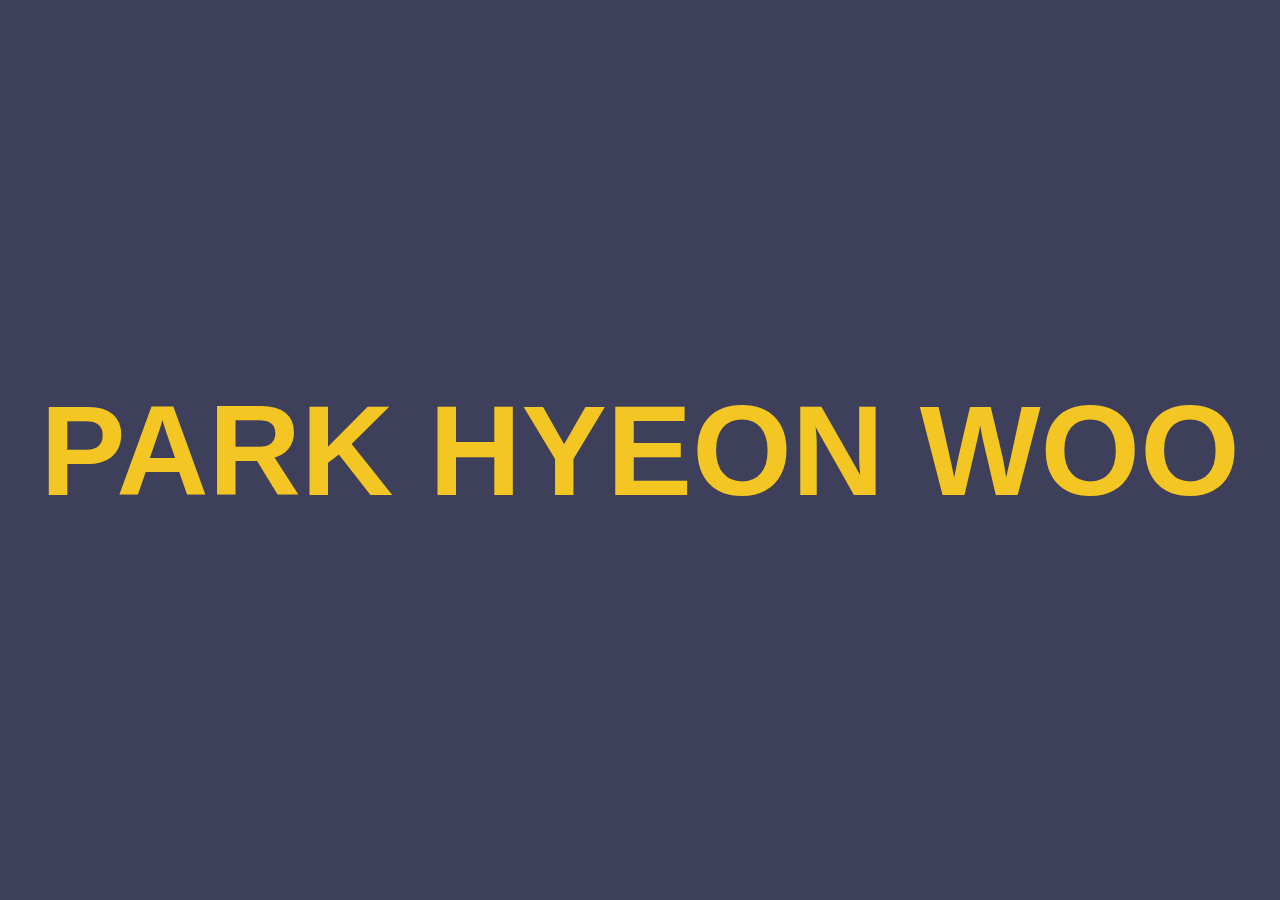
<file: index.html>
<!DOCTYPE html>
<html lang="en">
<head>
  <meta charset="UTF-8">
  <title>Portfolio</title>
  <link rel="stylesheet" href="style.css">
</head>
<body>
  <div class="container">
    <h1>
      <a href="main.html" target="_blank" class="name-link">
        PARK HYEON WOO
      </a>
    </h1>
  </div>
</body>
</html>
</file>
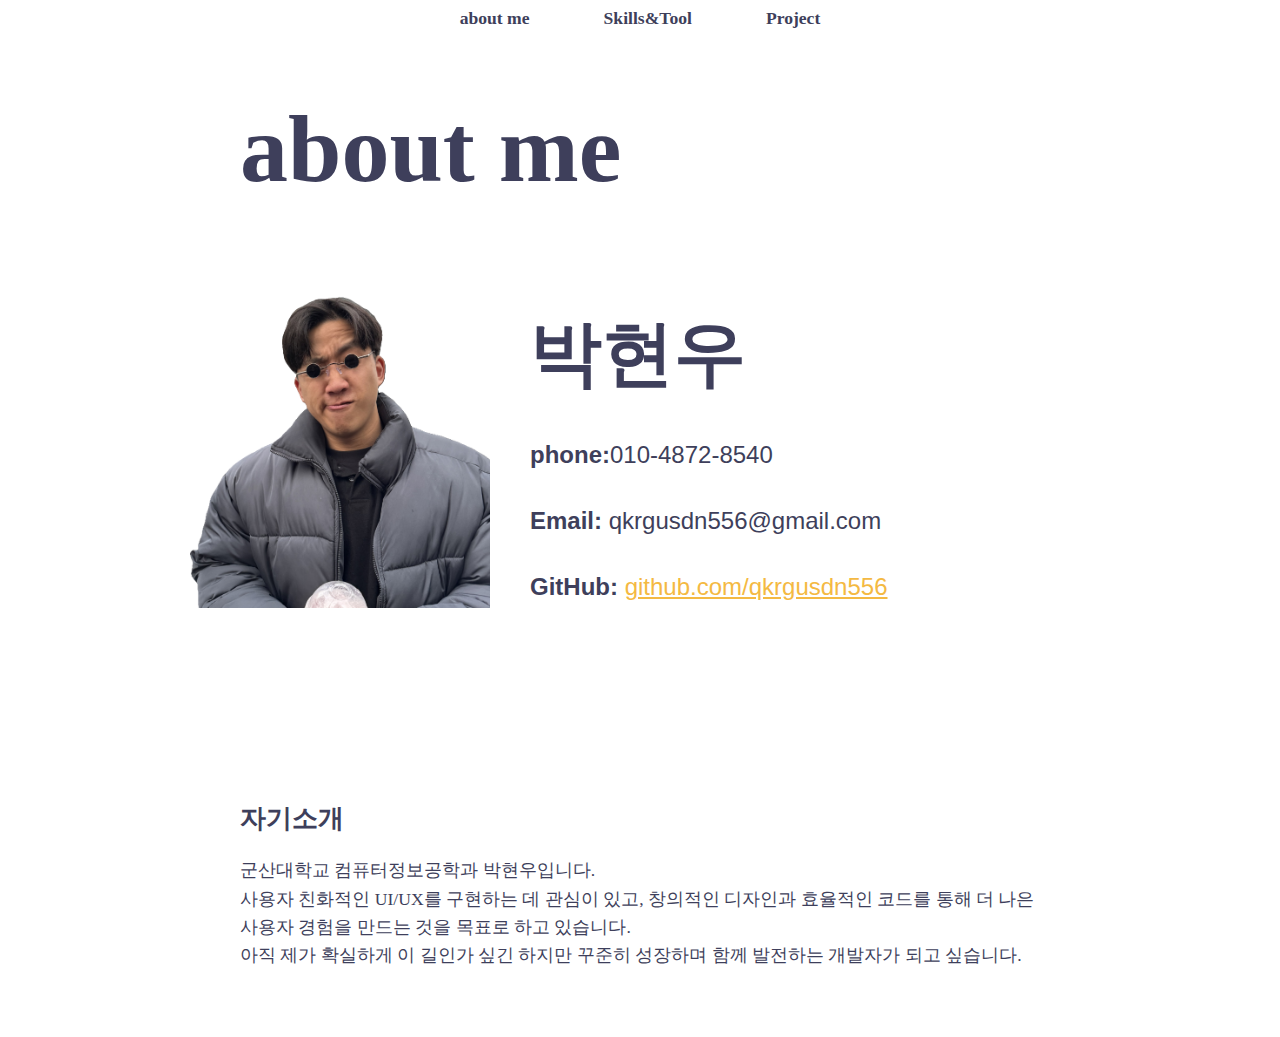
<file: main.html>
<!DOCTYPE html>
<html lang="kor">
<head>
  <meta charset="UTF-8">
  <title>About me</title>
  <link rel="stylesheet" href="main.css">
</head>
<body>
  <nav class="nav-bar">
    <a href="main.html">about me</a>
    <a href="skills.html">Skills&Tool</a>
    <a href="project.html">Project</a>
  </nav>
  <div class = "prof">
    <h1>about me</h1>
  </div>
 
  <div class="about-container">
    
    <div class="profile">
      <img src="mayface.png" alt="Profile Image">
      <div class="bio">
        <p> <span class="my-name">박현우</span></p>
        <p><strong>phone:</strong>010-4872-8540</p>
        <p><strong>Email:</strong> qkrgusdn556@gmail.com</p>
        <p><strong>GitHub:</strong> <a href="https://github.com/qkrgusdn556" target="_blank">github.com/qkrgusdn556</a></p>
        
      </div>
    </div>
  </div>

  <div class="intro">
  <h2>자기소개</h2>
  <p>
    군산대학교 컴퓨터정보공학과 박현우입니다.<br>
    사용자 친화적인 UI/UX를 구현하는 데 관심이 있고, 창의적인 디자인과 효율적인 코드를 통해 더 나은 사용자 경험을 만드는 것을 목표로 하고 있습니다.<br>
    아직 제가 확실하게 이 길인가 싶긴 하지만 꾸준히 성장하며 함께 발전하는 개발자가 되고 싶습니다.
  </p>
</div>

</body>
</html>
</file>
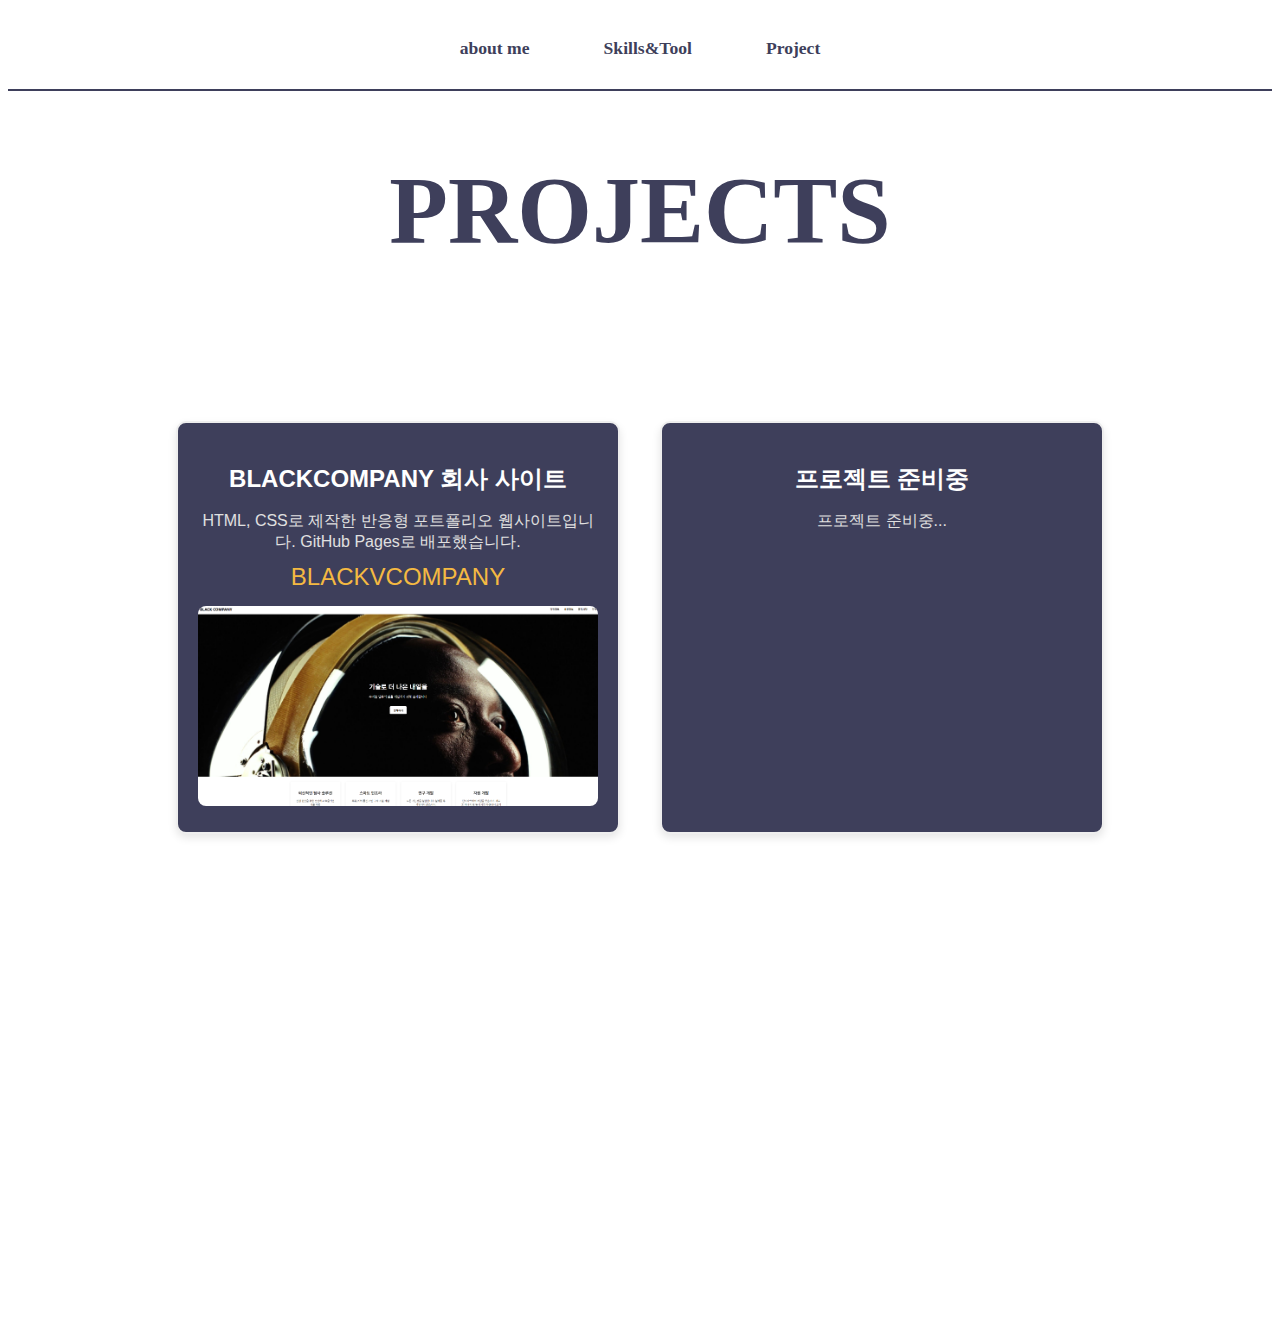
<file: project.html>
<!DOCTYPE html>
<html lang="en">
<head>
  <meta charset="UTF-8">
  <title>Projects</title>
  <link rel="stylesheet" href="project.css">
</head>
<body>
   <nav class="nav-bar">
    <a href="main.html">about me</a>
    <a href="skills.html">Skills&Tool</a>
    <a href="project.html">Project</a>
  </nav>
  
  <diiv class=" skill">
    <h1>PROJECTS</h1>
  </diiv>

  <div class="project-container">
    
    <div class="project-list">
      
      <div class="project-card">
        <h2>BLACKCOMPANY 회사 사이트</h2>
        <p>HTML, CSS로 제작한 반응형 포트폴리오 웹사이트입니다. GitHub Pages로 배포했습니다.</p>
        <a href="https://blackcompy.kro.kr/" target="BLACKVCOMPANY">BLACKVCOMPANY</a>
        <a href="https://blackcompy.kro.kr/" target="_blank">
        <img src="blackcompany.png" alt="Black Company 사이트 이미지">
        </a>
      </div>
       <div class="project-card">
        <h2>프로젝트 준비중</h2>
        <p>프로젝트 준비중...</p>
      </div>
      
    </div>
  </div>
</body>
</html>
</file>
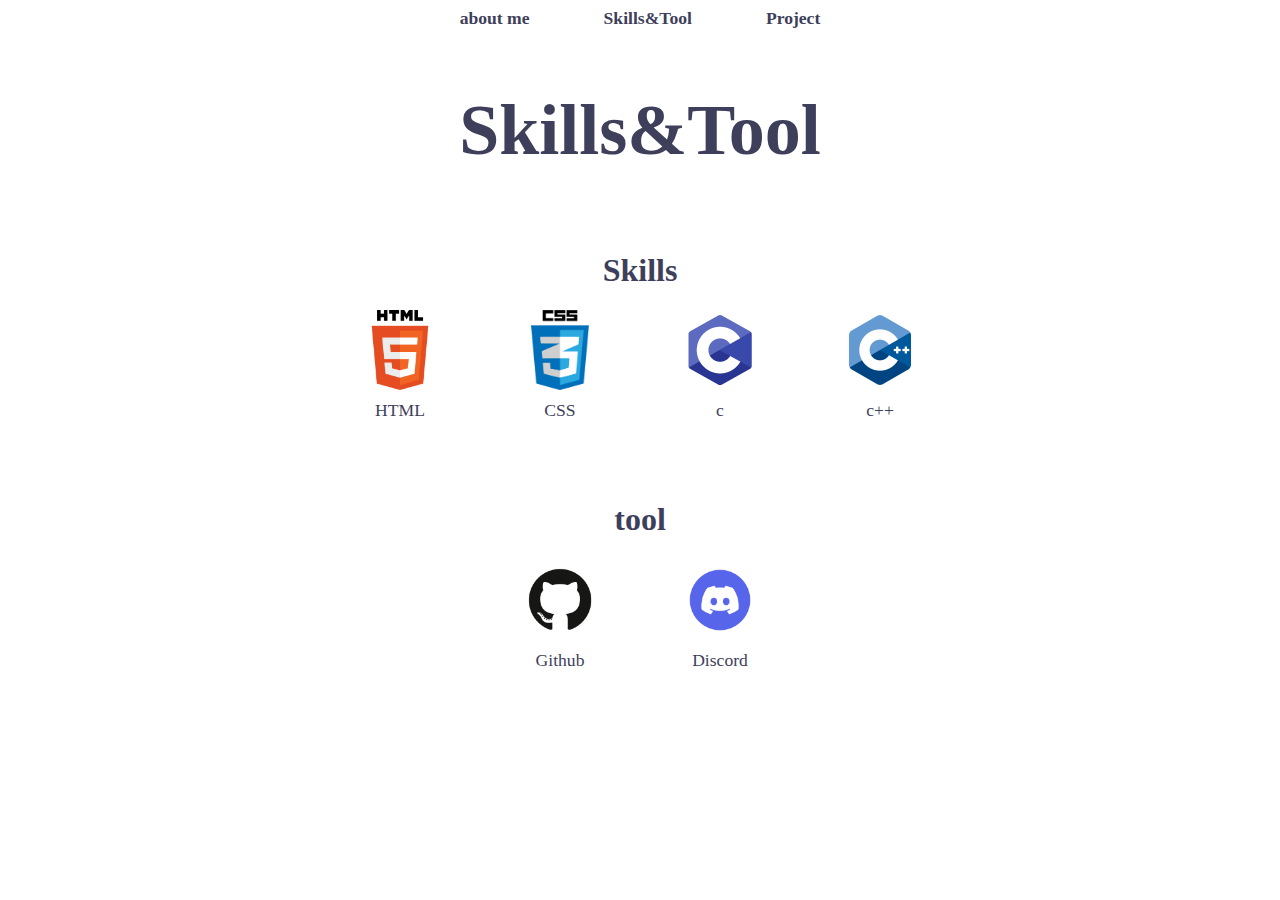
<file: skills.html>
<!DOCTYPE html>
<html lang="kor">
<head>
  <meta charset="UTF-8">
  <title>Skills - PARK SONGMI</title>
  <link rel="stylesheet" href="skills.css">
</head>
<body>
  <nav class="nav-bar">
    <a href="main.html">about me</a>
    <a href="skills.html">Skills&Tool</a>
    <a href="project.html">Project</a>
  </nav>
  <diiv class=" skill">
    <h2>Skills&Tool</h2>
  </diiv>
  <div class="skills-section">
    <h1>Skills</h1>
    <div class="skills-grid">
      <div class="skill-item">
        <img src="html_icon.png" alt="HTML">
        <p>HTML</p>
      </div>
      <div class="skill-item">
        <img src="css_icon.png" alt="CSS">
        <p>CSS</p>
      </div>
       <div class="skill-item">
        <img src="c_icon.png" alt="c">
        <p>c</p>
      </div>
      <div class="skill-item">
        <img src="c++_icon.png" alt="C++">
        <p>c++</p>
      </div>
      
    </div>
    
    </diiv>
  <div class="skills-section">
    <h1>tool</h1>
    <div class="skills-grid">
      <div class="skill-item">
        <img src="github_icon.png" alt="Github">
        <p>Github</p>
      </div>
      <div class="skill-item">
        <img src="discord_icon.png" alt="Discord">
        <p>Discord</p>
      </div>
      
    </div>
  </div>
</body>
</html>
</file>
<file: style.css>
* {
  margin: 0;
  padding: 0;
  box-sizing: border-box;
}

body, html {
  height: 100%;
  width: 100%;
  font-family: 'Arial Black', sans-serif;
  background-color: #3E3F5B		;				;
}

.container {
 
  background-size: cover;
  height: 100vh;
  display: flex;
  justify-content: center;
  align-items: center;
}

.container h1 {
  color: #F3C623	; 
  font-size: 8rem;
  
}
.name-link {
  text-decoration: none;
  color: inherit;
}

.name-link:hover {
 text-decoration: none;  
  color: inherit;
}
</file>
<file: main.css>
.nav-bar {
  background-color: white; 
  text-align: center;
  
  position: sticky;
  top: 0;
  z-index: 1000;
}

.nav-bar a {
   /* ��� ��� */
  color:  #3E3F5B; 
  text-decoration: none;
  margin: 0 15px;
  padding: 10px 20px;
  border-radius: 30px;
  font-weight: bold;
  font-size: 1.1rem;
  transition: background-color 0.3s, color 0.3s;
}

.nav-bar a:hover {
  text-decoration: none;  
  color: #F3C623;
}

.about-container {
  color: #3E3F5B;
  font-family: 'Arial', sans-serif;
  max-width: 900px;
  margin: 0 auto;
  padding-bottom: 50px;
}


.prof  {
  text-align: left;
   color: #3E3F5B;
  font-size: 3em;
  margin-bottom: 40px;
  max-width: 800px;
width: 90%;
margin: 0 auto;

}

.profile {
  display: flex;
  align-items: center; /* �� flex-start �� center */
  gap: 40px;            /* �� 100px �ʹ� ŭ */
  flex-wrap: nowrap;    /* wrap ������ �и��� �� ���� */
  margin-bottom: 40px;  /* �Ʒ� intro�� ���� ���� */
}

.profile img {
  width: 300px;
  height: auto;
  object-fit: contain;
  border-radius: 0;
  margin-top: 0;         /* ���� ���� ���� */
}


.bio p {
  margin: 30px 0;
  font-size: 1.5rem;
  line-height: 1.5;
}

.bio a {
  color: #F4B942;
  text-decoration: underline;
}

.my-name {
  font-size: 3em;
  font-weight: bold;
  color: #3E3F5B;  /* �Ķ��� */
  font-family: 'Arial', sans-serif;
}

.intro {
  max-width: 800px;
  margin: 30px auto;         /* ���Ʒ� ���� ���̱� */
  padding: 20px;
  background-color: white;
  color: #3E3F5B;
  font-size: 1.1em;
  line-height: 1.6;
  border-radius: 8px;
 
}


.intro h2 {
  margin-bottom: 15px;
  color: #3E3F5B;
}
</file>
<file: project.css>
.nav-bar {
  background-color: white; 
  text-align: center;
  position: sticky;
  top: 0;
  z-index: 1000;
  border-bottom: 2px solid #3E3F5B;

  padding: 30px 0; 
}

.nav-bar a {
  
  color:  #3E3F5B; 
  text-decoration: none;
  margin: 0 15px;
  padding: 10px 20px;
  border-radius: 30px;
  font-weight: bold;
  font-size: 1.1rem;
  transition: background-color 0.3s, color 0.3s;
}

.nav-bar a:hover {
  text-decoration: none;  
  color: #F3C623;
}
.skill {
  text-align: center;        /* 텍스트도 가운데 정렬 */
  color: #3E3F5B;
  font-size: 3em;
  margin-bottom: 40px;
  max-width: 800px;
  width: 90%;
  margin: 0 auto;
}

.project-container {
  padding: 50px;
  
  color: #3E3F5B;
  min-height: 100vh;
  font-family: 'Arial', sans-serif;
}

.project-container h1 {
  text-align: center;
  font-size: 3rem;
  margin-bottom: 40px;
}

.project-list {
  display: flex;
  flex-wrap: wrap; /* 화면 작으면 자동 줄바꿈 */
  justify-content: center;
  gap: 40px; /* 카드 사이 간격 */
  padding: 40px 0;
}


.project-card {
  background-color: #3E3F5B;
  border: 2px solid #eee;
  box-shadow: 0 4px 8px rgba(0,0,0,0.1);
  width: 400px; /* 고정 너비 */
  padding: 20px;
  border-radius: 10px;
  text-align: center;
}

.project-card img {
  width: 100%;
  height: auto;
  margin-top: 15px;
  border-radius: 8px;
}


.project-card h2 {
  margin-bottom: 10px;
  color: #ffffff;
}

.project-card p {
  margin-bottom: 10px;
  color: #e0e0e0;
}

.project-card a {
  color: #f4b942;
  text-decoration:none;
    font-size: 1.5rem;

}
</file>
<file: skills.css>
.nav-bar {
  background-color: white; 
  text-align: center;
  
  position: sticky;
  top: 0;
  z-index: 1000;
}

.nav-bar a {
   /* ��� ��� */
  color:  #3E3F5B; 
  text-decoration: none;
  margin: 0 15px;
  padding: 10px 20px;
  border-radius: 30px;
  font-weight: bold;
  font-size: 1.1rem;
  transition: background-color 0.3s, color 0.3s;
}

.nav-bar a:hover {
  text-decoration: none;  
  color: #F3C623;
}
.skill {
  text-align: center;        /* �ؽ�Ʈ�� ��� ���� */
  color: #3E3F5B;
  font-size: 3em;
  margin-bottom: 40px;
  max-width: 800px;
  width: 90%;
  margin: 0 auto;
}

.skills-section {
    color: #3E3F5B;
  max-width: 900px;
  margin: 80px auto;
  text-align: center;
}

.skills-section h2 {
  font-size: 2.5em;
  color: #3E3F5B;
  margin-bottom: 40px;
}

.skills-grid {
  display: flex;
  flex-wrap: wrap;
  justify-content: center;
  gap: 40px;
}

.skill-item {
  display: flex;
  flex-direction: column;
  align-items: center;
  width: 120px;
}

.skill-item img {
  width: 80px;
  height: 80px;
  object-fit: contain;
  margin-bottom: 10px;
}

.skill-item p {
  font-size: 1.1em;
  color: #3E3F5B;
  margin: 0;
}
</file>
